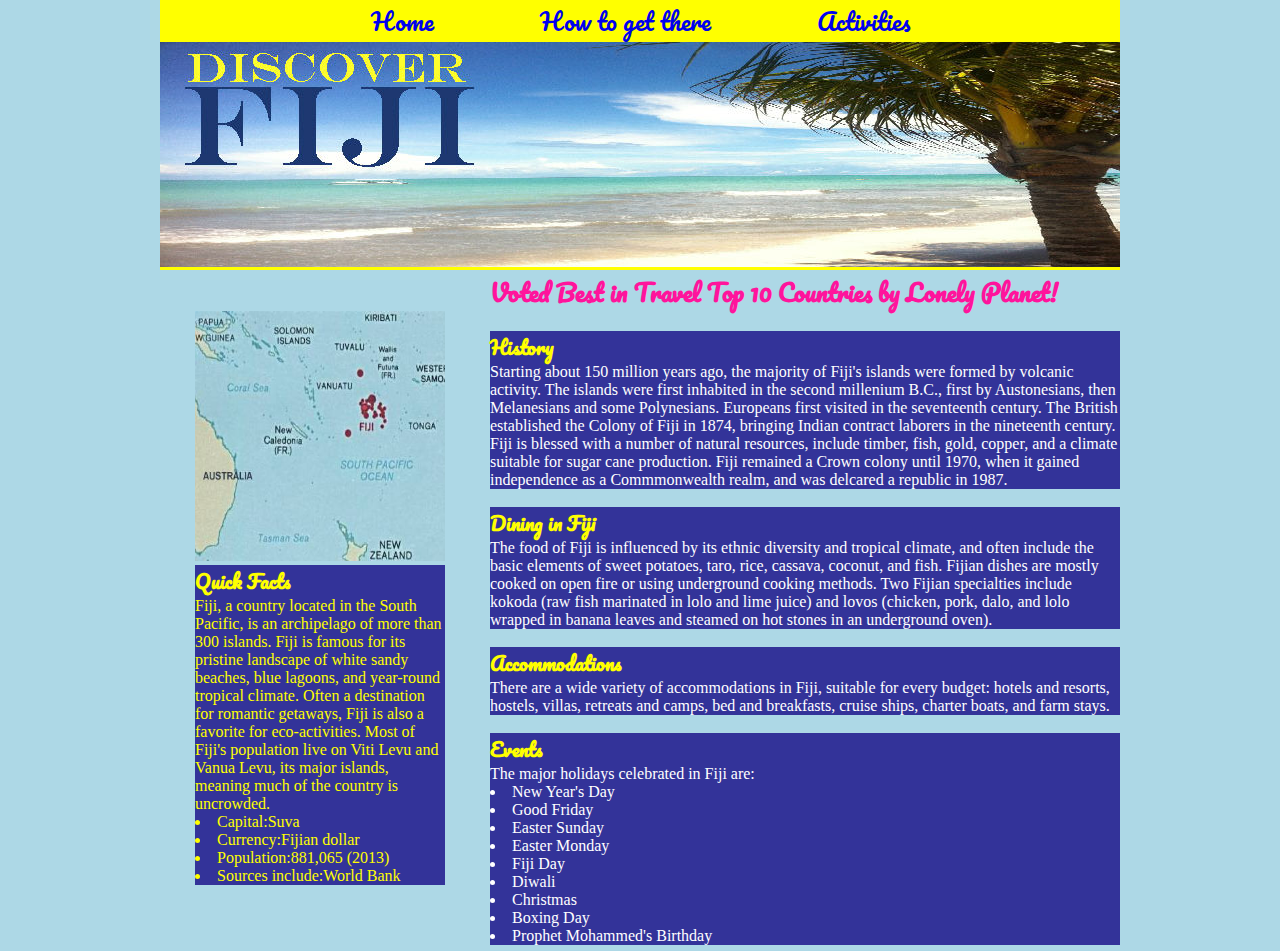
<file: index.html>
<!Doctype html>
<html>
    <head>
        <link href="https://fonts.googleapis.com/css?family=Pacifico" rel="stylesheet" type="text/css">
        <link rel="stylesheet" href="main.css" type="text/css"/>
        <title>Fiji</title>
    </head>
    <body>
    <div class="container"><!-- Start of container div -->
        
        <div class="menu"><!-- Start of menu div-->
            <ul>
                <li><a href="index.html">Home</a></li>
                <li><a href="Howtogetthere.html">How to get there</a></li>
                <li><a href="Activities.html">Activities</a></li>
            </ul>
            <img src="Images/fiji_banner.jpg"/>
        </div><!-- This ends the menu div -->
        


     <div class="sidebar-home"><!-- Start of sidebar 
         --><img src="Images/Fiji_and_oceania-map.jpg" />
         <h3>Quick Facts</h3>
         <p>Fiji, a country located in the South Pacific, is an archipelago of more than 300 islands. Fiji is famous for its pristine landscape of white sandy beaches, blue lagoons, and year-round tropical climate. Often a destination for romantic getaways, Fiji is also a favorite for eco-activities. Most of Fiji's population live on Viti Levu and Vanua Levu, its major islands, meaning much of the country is uncrowded.
         <ul>
             <li>Capital:Suva</li>
             <li>Currency:Fijian dollar</li>
             <li>Population:881,065 (2013)</li>
             <li>Sources include:World Bank</li>
        </ul>
         
     </div><!-- end of sidebar-home div -->
     <div class="content-home"><!-- Start of content-home div -->
         <h2>Voted Best in Travel Top 10 Countries by Lonely Planet!</h2>
         <br>
         <p><h3>History</h3></p>
             <p>Starting about 150 million years ago, the majority of Fiji's islands were formed by volcanic activity. The islands were first inhabited in the second millenium B.C., first by Austonesians, then Melanesians and some Polynesians. Europeans first visited in the seventeenth century. The British established the Colony of Fiji in 1874, bringing Indian contract laborers in the nineteenth century. Fiji is blessed with a number of natural resources, include timber, fish, gold, copper, and a climate suitable for sugar cane production. Fiji remained a Crown colony until 1970, when it gained independence as a Commmonwealth realm, and was delcared a republic in 1987.</p>
         <br>
         <p><h3>Dining in Fiji</h3></p>
             <p>The food of Fiji is influenced by its ethnic diversity and tropical climate, and often include the basic elements of sweet potatoes, taro, rice, cassava, coconut, and fish. Fijian dishes are mostly cooked on open fire or using underground cooking methods. Two Fijian specialties include kokoda (raw fish marinated in lolo and lime juice) and lovos (chicken, pork, dalo, and lolo wrapped in banana leaves and steamed on hot stones in an underground oven).</p>
             <br>
             <p><h3>Accommodations</h3></p>
             <p>There are a wide variety of accommodations in Fiji, suitable for every budget: hotels and resorts, hostels, villas, retreats and camps, bed and breakfasts, cruise ships, charter boats, and farm stays.</p>
             <br>
             <p><h3>Events</h3></p>
             <ul>The major holidays celebrated in Fiji are:
                 <li>New Year's Day</li>
                 <li>Good Friday</li>
                 <li>Easter Sunday</li>
                 <li>Easter Monday</li>
                 <li>Fiji Day</li>
                 <li>Diwali</li>
                 <li>Christmas</li>
                 <li>Boxing Day</li>
                 <li>Prophet Mohammed's Birthday</li>
             </ul>
     </div><!--End of content-home div -->
     </div><!-- End of container-home div -->
   
    </body>
    
</html>
</file>
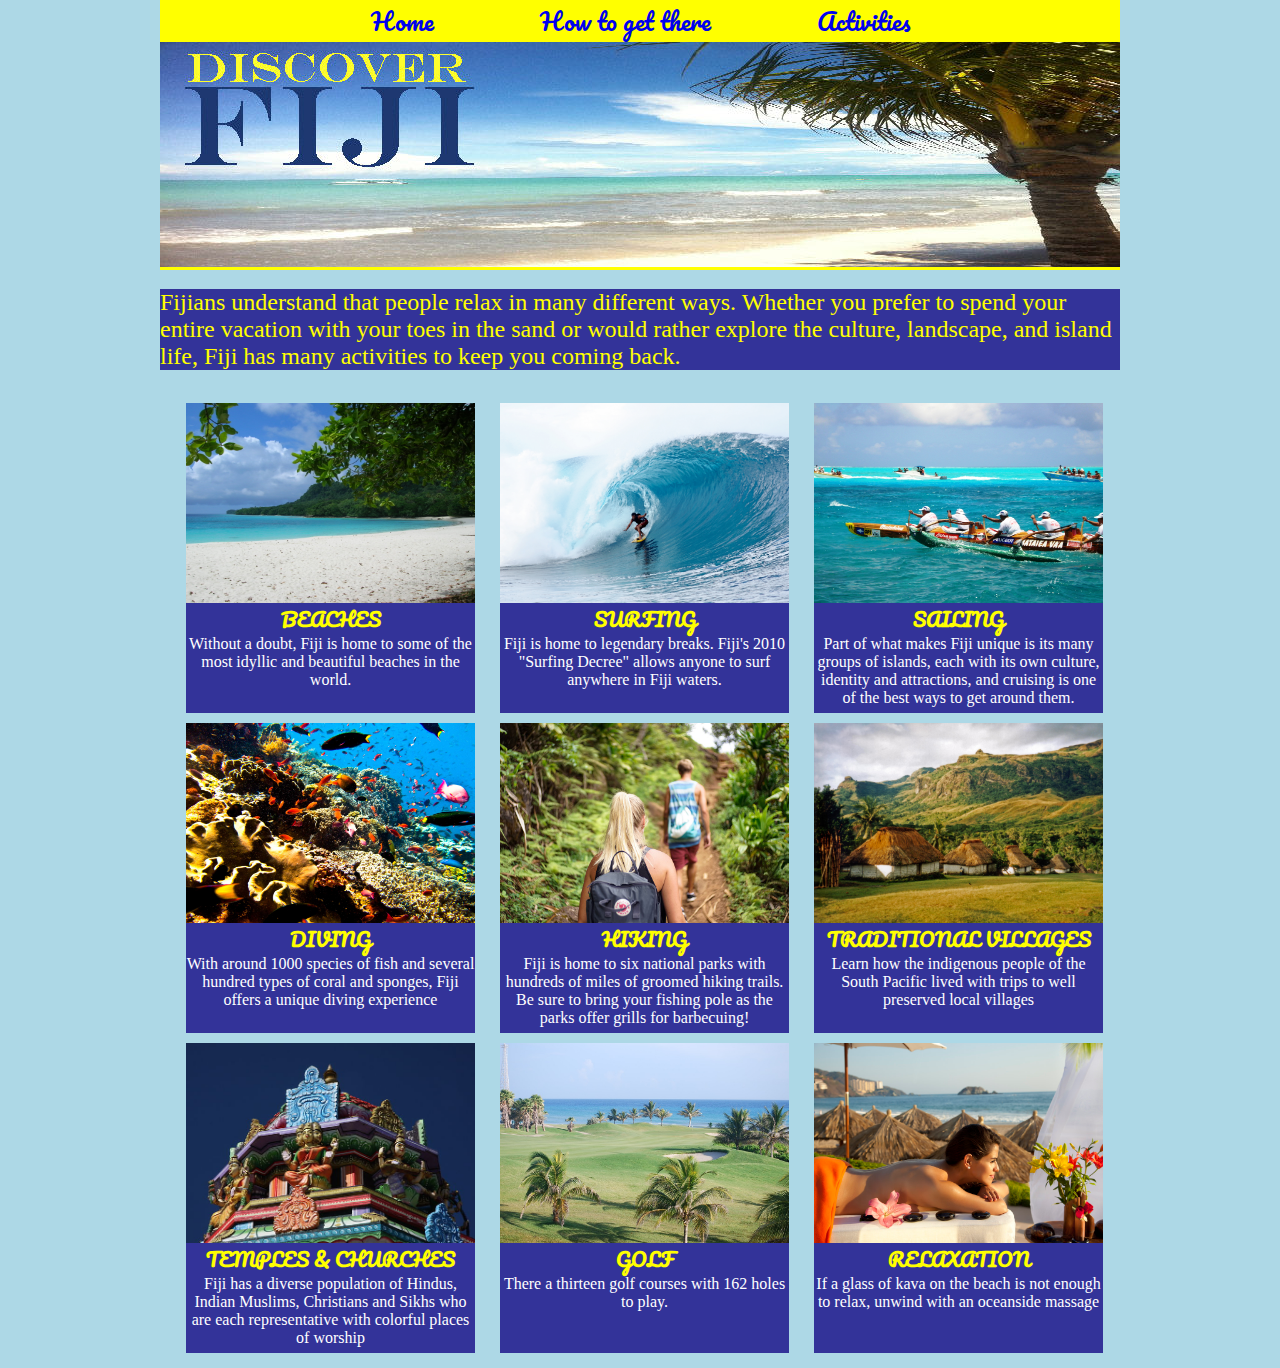
<file: Activities.html>
<!doctype html>
<head>
    <link rel="stylesheet" href="main.css" type="text/css"/>
    <link href='https://fonts.googleapis.com/css?family=Pacifico' rel='stylesheet' type='text/css'>
    <div class="container"><!-- Start of container div-->
        
        <div class="menu"><!-- Start of menu div-->
            <ul>
                <li><a href="index.html">Home</a></li>
                <li><a href="Howtogetthere.html">How to get there</a></li>
                <li><a href="Activities.html">Activities</a></li>
            </ul>
            <img src="Images/fiji_banner.jpg"/>
        </div><!-- This ends the menu div -->
<br>        
<br>
<div id="activities">
<p>Fijians understand that people relax in many different ways.  Whether you prefer to spend your entire vacation with your toes in the sand or would rather explore the culture, landscape, and island life, Fiji has many activities to keep you coming back.</p>
<br>

    <ul class="photo-grid">
	<li>
	    <figure>
	        <img src="Images/beaches.jpg"/>
	        <figcaption><h3>BEACHES</h3>Without a doubt, Fiji is home to some of the most idyllic and beautiful beaches in the world.</figcaption>
        </figure>
    </li>
    
    <li>
        <figure>
            <img src="Images/surfing.jpg"/>
            <figcaption><h3>SURFING</h3>Fiji is home to legendary breaks. Fiji's 2010 "Surfing Decree" allows anyone to surf anywhere in Fiji waters.
            </figcaption>
        </figure>
    </li>
    
    <li>
        <figure>
            <img src="Images/sailing.jpg"/>
            <figcaption><h3>SAILING</h3>Part of what makes Fiji unique is its many groups of islands, each with its own culture, identity and attractions, and cruising is one of the best ways to get around them.
            </figcaption>
        </figure>
    </li>       
    
    <li>
        <figure>
            <img src="Images/diving.jpg"/>
            <figcaption><h3>DIVING</h3>With around 1000 species of fish and several hundred types of coral and sponges, Fiji offers a unique diving experience
            </figcaption>
        </figure>    
    </li>
    
    <li>
        <figure>
            <img src="Images/hiking.jpg"/>
            <figcaption><h3>HIKING</h3>Fiji is home to six national parks with hundreds of miles of groomed hiking trails.  Be sure to bring your fishing pole as the parks offer grills for barbecuing!
            </figcaption>
        </figure>
    </li>

    <li>
        <figure>
            <img src="Images/villages.jpg"/>
            <figcaption><h3>TRADITIONAL VILLAGES</h3>Learn how the indigenous people of the South Pacific lived with trips to well preserved local villages
            </figcaption>
        </figure>
    </li>
     
     <li>
         <figure>
             <img src="Images/temple.jpg"/>
             <figcaption><h3>TEMPLES & CHURCHES</h3>Fiji has a diverse population of  Hindus, Indian Muslims, Christians and Sikhs who are each representative with colorful places of worship
             </figcaption>
         </figure>
     </li>

    <li>
        <figure>
            <img src="Images/golf.jpg"/>
            <figcaption><h3>GOLF</h3>There a thirteen golf courses with 162 holes to play.
            </figcaption>
        </figure>
    </li>
    
    <li>
        <figure>
            <img src="Images/relaxation.jpg"/>
            <figcaption><h3>RELAXATION</h3>If a glass of kava on the beach is not enough to relax, unwind with an oceanside massage
            </figcaption>
        </figure>
    </li>
</ul>
</body>

</html>
</file>
<file: main.css>
*{
    margin:0px;
    padding:0px;
    background-color:lightblue;
}

/* Styling the main container around the website. */

.container { /*using container div on each page*/
    width: 960px;
    margin:auto;
}

.menu {
    display:inline;
    background-color: yellow;
}

.menu ul {
    text-align: center;
    list-style-type: none;
    margin: 0;
    padding: 0;
    background-color: yellow;
    font-size:1.5em;
    font-family: 'Pacifico', cursive;
    
}

.menu li {
    display:inline;
    padding:50px;
    background-color: yellow;
}

.menu a{
    text-decoration: none;
    background-color: yellow;
}

.menu li a:hover {
	 background-color: #FF149C;
    color: white;
}
.sidebar-home {
	float: left;
	background-color: lightblue;
    color: yellow;
    padding: 30px;
    margin: 10px 5px;
    height: 600px;
    width: 250px; 
}



.sidebar-home img {
	height: 250px;
	width: 250px;
}

 .sidebar-home p {
    background-color: #333399;
    
} 

.sidebar-home ul li {
    background-color: #333399;
}

.content-home{
    float: right;
    width: 630px;
}

.content-home h2 {
	color: #FF149C;
	font-family: 'Pacifico', cursive;
}

.content-home p {
    background-color: #333399;
    color: white;
}

.content-home ul {
    background-color: #333399;
    color: white;
}

.content-home ul li{
    background-color: #333399;
    color: white;
}

.sidebar p {
    background-color: #333399;
    color: white;
    padding: 30px;
    margin: 10px 5px;
}

ul {
    list-style-position: inside;
}

h1{
   color:#FF149C;
   font-size:1.7em;
   font-family: 'Pacifico', cursive;
 
}

/* added sidebar pic */
@media screen and (min-device-width: 960px){
	.sidebar p img{
    float: right;
    margin-right: 10px 5px;
    height: 225px;
    width: 400px;
    position: relative;
    top: -15px;
}

/* Who did this?? We do not know how this got here!

@media screen and (max-device-width: 960px){
	.sidebar p img{
    float: right;
    margin-right: 10px 5px;
    height: 225px;
    width: 400px;
    position: relative;
}*/

.photo-grid{
	margin: 10px;
	width: 960px;
	text-align: center;
}

.photo-grid li {
	display: inline-block;
	margin: 5px;
	width: 300px;
}

.photo-grid li figure img {
	display: block;
	height: 200px;
	width: 300px;
}

.photo-grid figure {
	height: 310px;
	overflow: hidden;
	position: relative;
	width: 289px;
}

.photo-grid figcaption {
	background: #333399;
	color: white;
	display: table;
	height: 100%;
	left: 0;
	clear:both;
	right: 0;
	top: 0;
	z-index: 100;
}

.photo-grid figcaption p {
	display: table-cell;
	font-size: 1.5em;
	position: relative;
	top: -40px;
	width: 289px;
	vertical-align: middle;
}

h3 {
	color:yellow;
	background-color:#333399; /*blue background*/
	font-family: 'Pacifico', cursive;
}

#activities p{
    color:yellow;
	background-color:#333399;
	font-size:1.5em;
}
</file>
